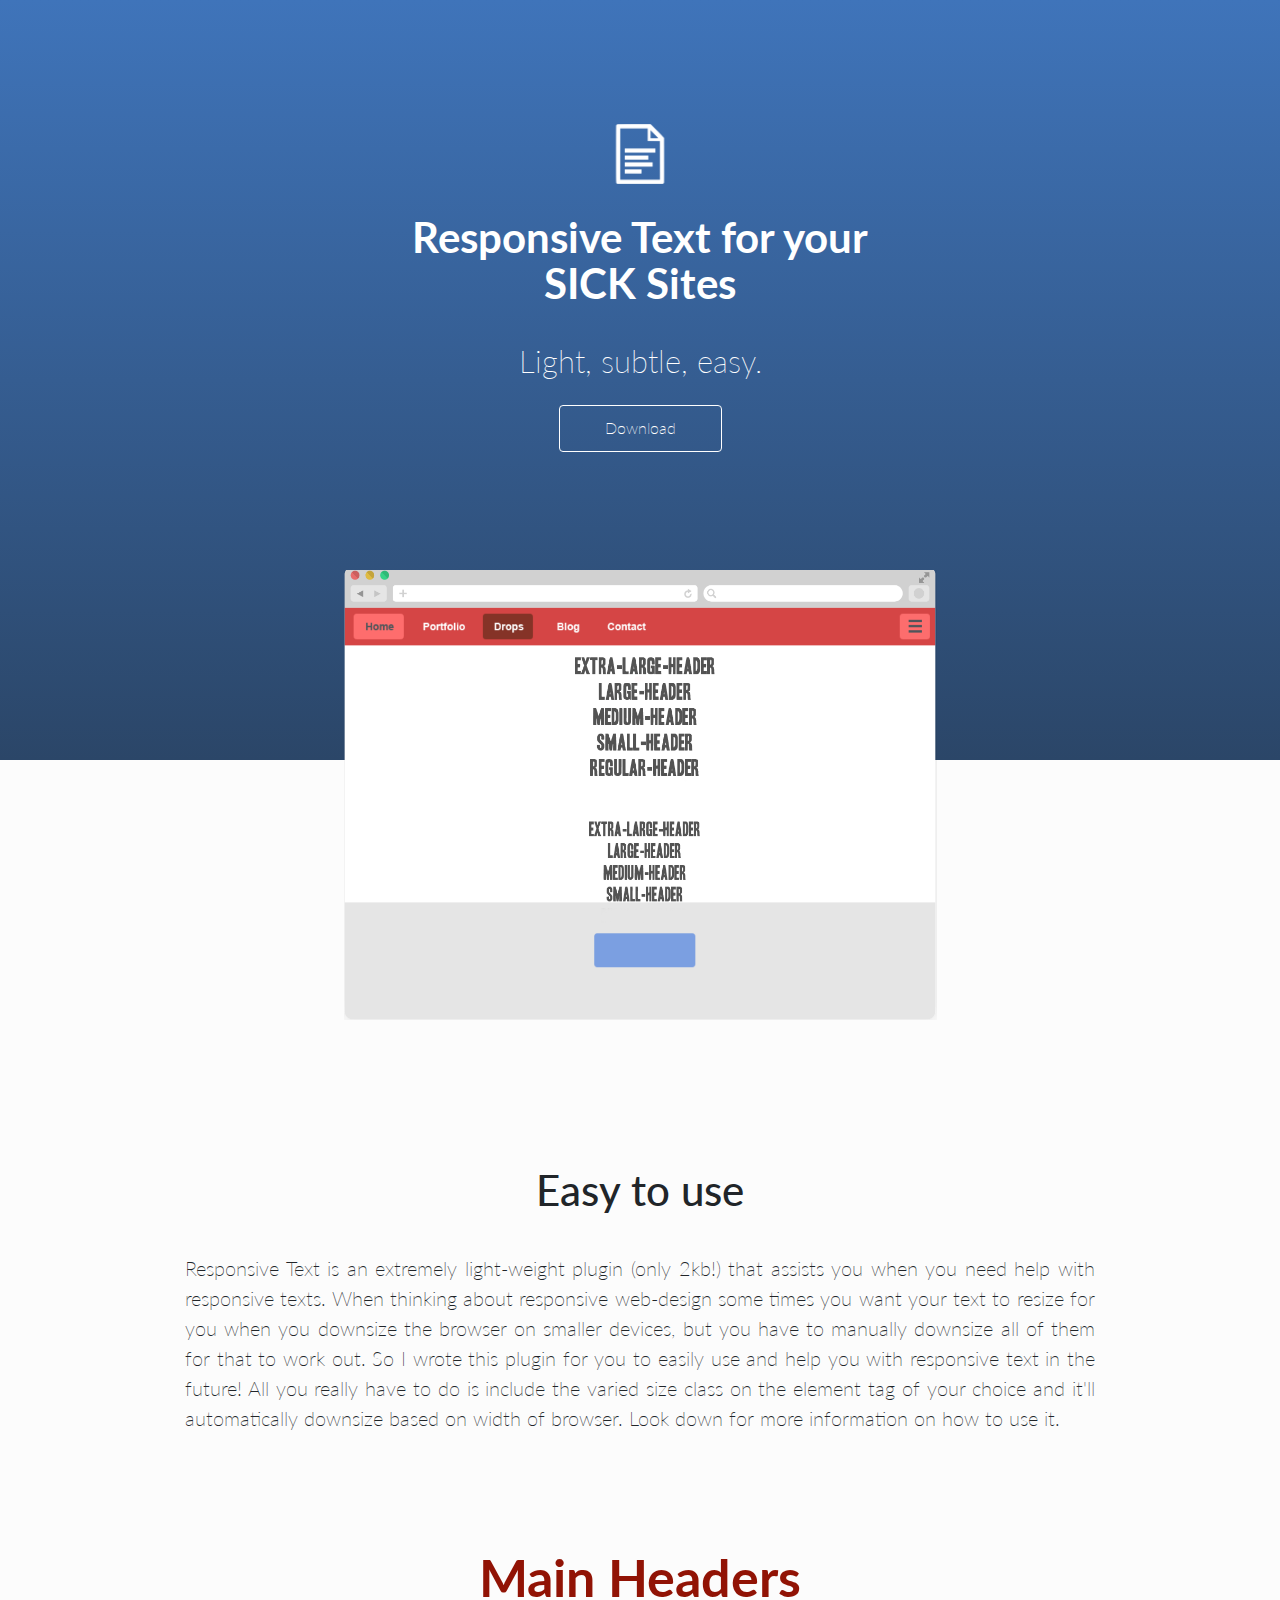
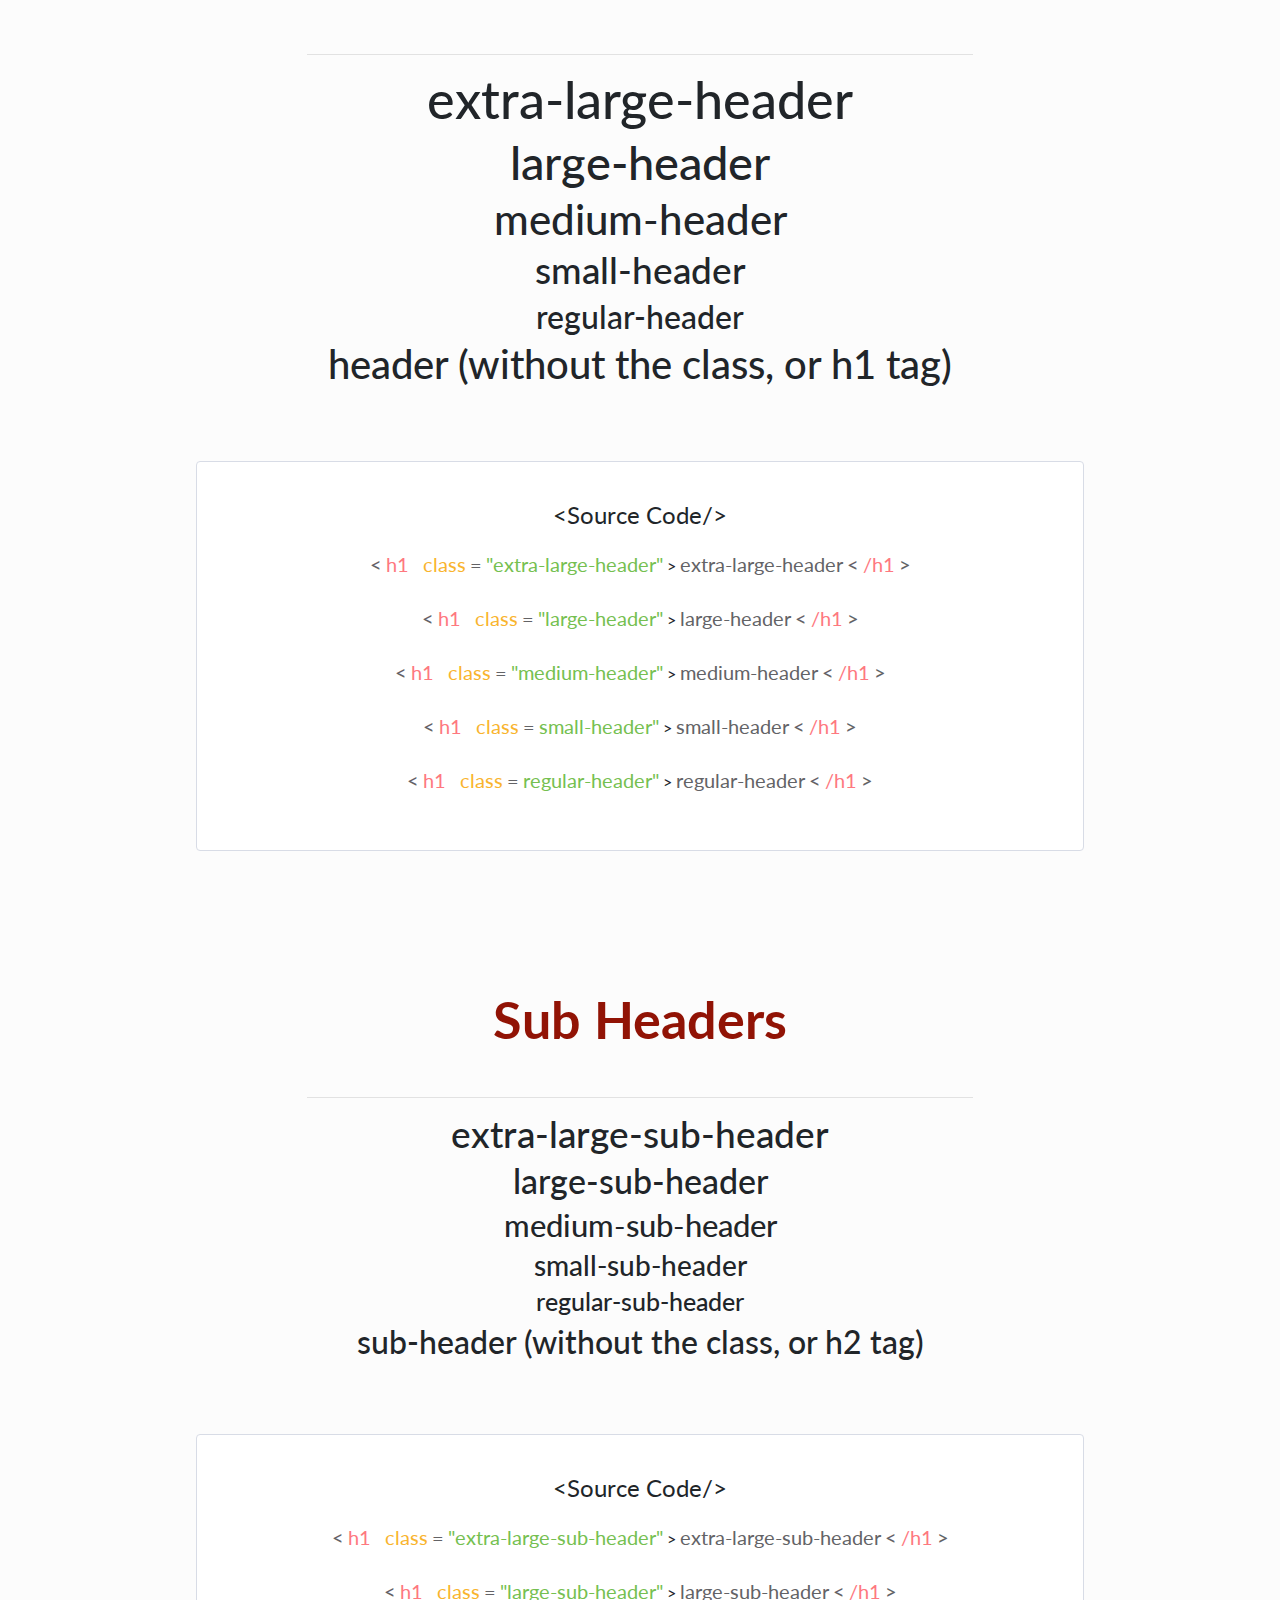
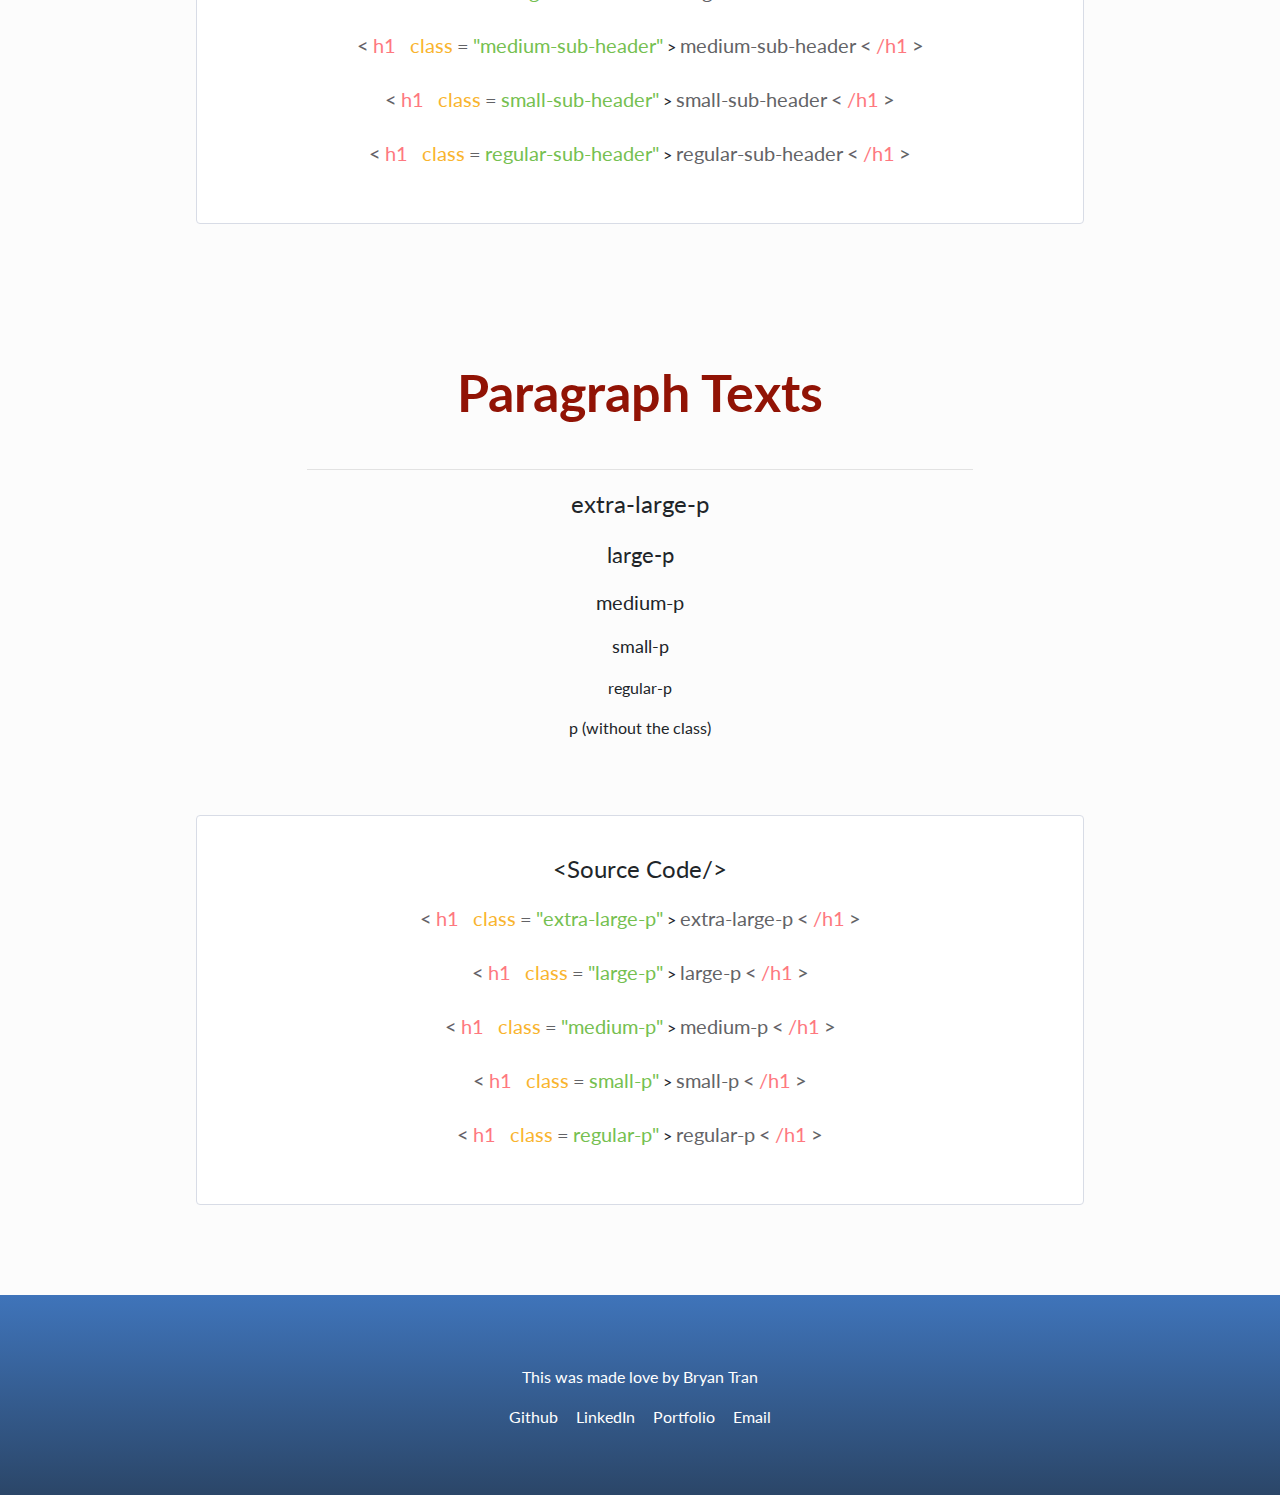
<file: index.html>
<!DOCTYPE html>
<html>

<head>
    <meta charset="utf-8">
    <meta name="viewport" content="width=device-width", initial-scale="1.0">
    <title>Responsive-Text | Lightweight CSS plugin for responsive design</title>
    <meta name="description" content="A simple lightweight plugin that allows text to downsize when reducing browser width">
    
    <!-- CSS Files -->
    <link rel="stylesheet" type="text/css" href="bootstrap.min.css">
    <link rel="stylesheet" type="text/css" href="style.css">
    <link href="https://fonts.googleapis.com/css?family=Lato|Yantramanav" rel="stylesheet">
    <link rel="stylesheet" href="dist/responsive-text.min.css">
</head>

<body>
    <div class="jumbotron">
        <div class="container">
            <div class="row">
                <div class="col-lg-12 col-md-12 col-sm-12 col-xs-12">
                    <img src="icon.png">
                    <h1 class="medium-header">Responsive Text for your <br /> SICK Sites</h1>
                    <h2 class="medium-sub-header">Light, subtle, easy.</h2>
                    <a href="https://github.com/bryantran97/responsive-text" class="button" target="_blank">Download</a>
                </div>
            </div>

            <div class="row">
                <div class="img col-lg-12 col-md-12 col-sm-12 col-xs-12"></div>
            </div>
        </div>
        <!-- end of container -->
    </div>
    <!-- end of jumbotron -->
    <div class="body-content">
        <div class="container">
            <div class="row info">
                <div class="col-lg-12 col-md-12 col-sm-12 col-xs-12">
                    <h1 class="medium-header">Easy to use</h1>
                    <p class="medium-p">Responsive Text is an extremely light-weight plugin (only 2kb!) that assists you when you need help with responsive texts. When thinking about responsive web-design some times you want your text to resize for you when you downsize the browser on smaller devices, but you have to manually downsize all of them for that to work out. So I wrote this plugin for you to easily use and help you with responsive text in the future! All you really have to do is include the varied size class on the element tag of your choice and it'll automatically downsize based on width of browser. Look down for more information on how to use it. </p>
                </div>
            </div>
            
            <div class="row main-heading-div">
                <div class="col-lg-12 col-md-12 col-sm-12 col-xs-12">

                    <h1 class="extra-large-header section-title"> Main Headers </h1>

                    <br/>
                    <hr>

                    <h1 class="extra-large-header">extra-large-header</h1>
                    <h1 class="large-header">large-header</h1>
                    <h1 class="medium-header">medium-header</h1>
                    <h1 class="small-header">small-header</h1>
                    <h1 class="regular-header"> regular-header</h1>
                    <h1>header (without the class, or h1 tag)</h1>

                    <div class="code-block">
                        <p class="extra-large-p">&lt;Source Code/&gt;</p>

                        <span class="tag medium-p">&lt;</span>
                        <span class="el medium-p">h1</span>
                        <span class="name medium-p">&nbsp; class</span>
                        <span class="tag medium-p">=</span>
                        <span class="content medium-p">"extra-large-header"</span>

                        <span clas="tag medium-p">&gt;</span>
                        <span class="text medium-p">extra-large-header</span>
                        <span class="tag medium-p">&lt;</span>
                        <span class="el medium-p">/h1</span>
                        <span class="tag medium-p">&gt;</span>
                        <br/>
                        <br/>

                        <span class="tag medium-p">&lt;</span>
                        <span class="el medium-p">h1</span>
                        <span class="name medium-p">&nbsp; class</span>
                        <span class="tag medium-p">=</span>
                        <span class="content medium-p">"large-header"</span>
                        <span clas="tag medium-p">&gt;</span>
                        <span class="text medium-p">large-header</span>
                        <span class="tag medium-p">&lt;</span>
                        <span class="el medium-p">/h1</span>
                        <span class="tag medium-p">&gt;</span>
                        <br/>
                        <br/>

                        <span class="tag medium-p">&lt;</span>
                        <span class="el medium-p">h1</span>
                        <span class="name medium-p">&nbsp; class</span>
                        <span class="tag medium-p">=</span>
                        <span class="content medium-p">"medium-header"</span>
                        <span clas="tag medium-p">&gt;</span>
                        <span class="text medium-p">medium-header</span>
                        <span class="tag medium-p">&lt;</span>
                        <span class="el medium-p">/h1</span>
                        <span class="tag medium-p">&gt;</span>
                        <br/>
                        <br/>

                        <span class="tag medium-p">&lt;</span>
                        <span class="el medium-p">h1</span>
                        <span class="name medium-p">&nbsp; class</span>
                        <span class="tag medium-p">=</span>
                        <span class="content medium-p">small-header"</span>
                        <span clas="tag medium-p">&gt;</span>
                        <span class="text medium-p">small-header</span>
                        <span class="tag medium-p">&lt;</span>
                        <span class="el medium-p">/h1</span>
                        <span class="tag medium-p">&gt;</span>
                        <br/>
                        <br/>

                        <span class="tag medium-p">&lt;</span>
                        <span class="el medium-p">h1</span>
                        <span class="name medium-p">&nbsp; class</span>
                        <span class="tag medium-p">=</span>
                        <span class="content medium-p">regular-header"</span>
                        <span clas="tag medium-p">&gt;</span>
                        <span class="text medium-p">regular-header</span>
                        <span class="tag medium-p">&lt;</span>
                        <span class="el medium-p">/h1</span>
                        <span class="tag medium-p">&gt;</span>
                    </div>

                </div>
            </div>

            <div class="row sub-heading-div">
                <div class="col-lg-12 col-md-12 col-sm-12 col-xs-12">
                    <h1 class="extra-large-header section-title"> Sub Headers </h1>

                    <br/>
                    <hr>

                    <h2 class="extra-large-sub-header">extra-large-sub-header</h2>
                    <h2 class="large-sub-header">large-sub-header</h2>
                    <h2 class="medium-sub-header">medium-sub-header</h2>
                    <h2 class="small-sub-header">small-sub-header</h2>
                    <h2 class="regular-sub-header">regular-sub-header</h2>
                    <h2>sub-header (without the class, or h2 tag)</h2>
                    <div class="code-block">
                        <p class="extra-large-p">&lt;Source Code/&gt;</p>

                        <span class="tag medium-p">&lt;</span>
                        <span class="el medium-p">h1</span>
                        <span class="name medium-p">&nbsp; class</span>
                        <span class="tag medium-p">=</span>
                        <span class="content medium-p">"extra-large-sub-header"</span>

                        <span clas="tag medium-p">&gt;</span>
                        <span class="text medium-p">extra-large-sub-header</span>
                        <span class="tag medium-p">&lt;</span>
                        <span class="el medium-p">/h1</span>
                        <span class="tag medium-p">&gt;</span>
                        <br/>
                        <br/>

                        <span class="tag medium-p">&lt;</span>
                        <span class="el medium-p">h1</span>
                        <span class="name medium-p">&nbsp; class</span>
                        <span class="tag medium-p">=</span>
                        <span class="content medium-p">"large-sub-header"</span>
                        <span clas="tag medium-p">&gt;</span>
                        <span class="text medium-p">large-sub-header</span>
                        <span class="tag medium-p">&lt;</span>
                        <span class="el medium-p">/h1</span>
                        <span class="tag medium-p">&gt;</span>
                        <br/>
                        <br/>

                        <span class="tag medium-p">&lt;</span>
                        <span class="el medium-p">h1</span>
                        <span class="name medium-p">&nbsp; class</span>
                        <span class="tag medium-p">=</span>
                        <span class="content medium-p">"medium-sub-header"</span>
                        <span clas="tag medium-p">&gt;</span>
                        <span class="text medium-p">medium-sub-header</span>
                        <span class="tag medium-p">&lt;</span>
                        <span class="el medium-p">/h1</span>
                        <span class="tag medium-p">&gt;</span>
                        <br/>
                        <br/>

                        <span class="tag medium-p">&lt;</span>
                        <span class="el medium-p">h1</span>
                        <span class="name medium-p">&nbsp; class</span>
                        <span class="tag medium-p">=</span>
                        <span class="content medium-p">small-sub-header"</span>
                        <span clas="tag medium-p">&gt;</span>
                        <span class="text medium-p">small-sub-header</span>
                        <span class="tag medium-p">&lt;</span>
                        <span class="el medium-p">/h1</span>
                        <span class="tag medium-p">&gt;</span>
                        <br/>
                        <br/>

                        <span class="tag medium-p">&lt;</span>
                        <span class="el medium-p">h1</span>
                        <span class="name medium-p">&nbsp; class</span>
                        <span class="tag medium-p">=</span>
                        <span class="content medium-p">regular-sub-header"</span>
                        <span clas="tag medium-p">&gt;</span>
                        <span class="text medium-p">regular-sub-header</span>
                        <span class="tag medium-p">&lt;</span>
                        <span class="el medium-p">/h1</span>
                        <span class="tag medium-p">&gt;</span>
                    </div>

                </div>
            </div>

            <div class="row paragraph-div">
                <div class="col-lg-12 col-md-12 col-sm-12 col-xs-12">
                    <h1 class="extra-large-header section-title"> Paragraph Texts </h1>

                    <br/>
                    <hr>

                    <p class="extra-large-p">extra-large-p</p>
                    <p class="large-p">large-p</p>
                    <p class="medium-p">medium-p</p>
                    <p class="small-p">small-p</p>
                    <p class="regular-p">regular-p</p>
                    <p>p (without the class)</p>

                    <div class="code-block">
                        <p class="extra-large-p">&lt;Source Code/&gt;</p>

                        <span class="tag medium-p">&lt;</span>
                        <span class="el medium-p">h1</span>
                        <span class="name medium-p">&nbsp; class</span>
                        <span class="tag medium-p">=</span>
                        <span class="content medium-p">"extra-large-p"</span>

                        <span clas="tag medium-p">&gt;</span>
                        <span class="text medium-p">extra-large-p</span>
                        <span class="tag medium-p">&lt;</span>
                        <span class="el medium-p">/h1</span>
                        <span class="tag medium-p">&gt;</span>
                        <br/>
                        <br/>

                        <span class="tag medium-p">&lt;</span>
                        <span class="el medium-p">h1</span>
                        <span class="name medium-p">&nbsp; class</span>
                        <span class="tag medium-p">=</span>
                        <span class="content medium-p">"large-p"</span>
                        <span clas="tag medium-p">&gt;</span>
                        <span class="text medium-p">large-p</span>
                        <span class="tag medium-p">&lt;</span>
                        <span class="el medium-p">/h1</span>
                        <span class="tag medium-p">&gt;</span>
                        <br/>
                        <br/>

                        <span class="tag medium-p">&lt;</span>
                        <span class="el medium-p">h1</span>
                        <span class="name medium-p">&nbsp; class</span>
                        <span class="tag medium-p">=</span>
                        <span class="content medium-p">"medium-p"</span>
                        <span clas="tag medium-p">&gt;</span>
                        <span class="text medium-p">medium-p</span>
                        <span class="tag medium-p">&lt;</span>
                        <span class="el medium-p">/h1</span>
                        <span class="tag medium-p">&gt;</span>
                        <br/>
                        <br/>

                        <span class="tag medium-p">&lt;</span>
                        <span class="el medium-p">h1</span>
                        <span class="name medium-p">&nbsp; class</span>
                        <span class="tag medium-p">=</span>
                        <span class="content medium-p">small-p"</span>
                        <span clas="tag medium-p">&gt;</span>
                        <span class="text medium-p">small-p</span>
                        <span class="tag medium-p">&lt;</span>
                        <span class="el medium-p">/h1</span>
                        <span class="tag medium-p">&gt;</span>
                        <br/>
                        <br/>

                        <span class="tag medium-p">&lt;</span>
                        <span class="el medium-p">h1</span>
                        <span class="name medium-p">&nbsp; class</span>
                        <span class="tag medium-p">=</span>
                        <span class="content medium-p">regular-p"</span>
                        <span clas="tag medium-p">&gt;</span>
                        <span class="text medium-p">regular-p</span>
                        <span class="tag medium-p">&lt;</span>
                        <span class="el medium-p">/h1</span>
                        <span class="tag medium-p">&gt;</span>
                    </div>
                </div>
            </div>
        </div>
    </div>
    
    <div class="footer">
        <p>This was made love by Bryan Tran</p>
        <ul>
            <a href="https://github.com/bryantran97" target="_blank"><li>Github</li></a>
            <a href="https://linkedin.com/in/bryantran97" target="_blank"><li>LinkedIn</li></a>
                <a href="http://bryan-tran.com" target="_blank"><li>Portfolio</li></a>
                <a href="mailto:bryantran97@gmail.com"><li>Email</li></a>
        </ul>
    </div>
</body>

</html>
</file>
<file: style.css>
* {
    text-align: center;
    font-family: 'Lato';
}

body {
    background-color: #fcfcfc;
}

.jumbotron {
    background: #33477c;
    background-image: linear-gradient(#3f74ba, #2b4668);
    height: 760px;
    width: 100%;
    border-radius: 0;
}

.jumbotron h1 {
    font-weight: 700;
    padding-top: 30px;
    color: white;
}

.jumbotron h2 {
    padding-top: 30px;
    color: white;
    font-weight: 200;
}

.button {
    font-family: 'Lato';
    font-size: 12px;
    position: relative;
    text-align: center;
    color: #fff;
    font-size: 1rem;
    font-weight: 200;
    background: transparent;
    border: 1px solid #fff;
    border-radius: 4px;
    top: 30px;
    padding: 12px 45px 14px 45px;
    transition: all 0.3s ease;
}

.button:hover {
    background-color: white;
}

img {
    margin-top: 60px;
    width: 60px;
    height: 60px;
}

.info {
    font-family: 'Helvetica';
    padding: 0 100px 100px 100px;
    font-weight: 200;
}

.info p {
    margin-top: 40px;
    text-align: justify;
}

.img {
    position: relative;
    top: 160px;
    background-image: url(responsive-text.png);
    background-position: center;
    background-size: contain;
    background-repeat: no-repeat;
    z-index: 200 !important;
    height: 450px;
    width: 100%;
}

.body-content {
    padding-top: 375px;
}

hr {
    width: 60%;
}

.section-title {
    color: #911305;
    font-weight: 700;
}

.sub-heading-div,
.paragraph-div {
    padding-top: 100px
}

.code-block {
    overflow: auto;
    background-color: #fff;
    border: 1px solid #D8DCE6;
    border-radius: 4px;
    width: 80%;
    margin: 75px auto 40px auto;
    padding: 35px 35px 55px 35px;
    
}

.tag,
.el,
.content,
.text,
.name {
    font-size: 1.1rem;
    color: #636366;
}

.el {
    color: #FE7880;
}

.name {
    color: #F9B42D;
}

.content {
    color: #75C050;
}

.footer {
    color: white;
    margin-top: 50px;
    width: 100%;
    height: 200px;
    background-color: #33477c;
    background-image: linear-gradient(#3f74ba, #2b4668);
}

.footer p {
    padding-top: 70px;
}

ul {
    padding: 0;
}

li {
    display: inline;
    padding: 0 7px;
    list-style: none;
    color: white;
}

a:hover {
    text-decoration: none;
}

@media only screen and (max-width : 720px) {
    
    .img {
        top: 50px;
    }
    
    .jumbotron {
        height: 600px;
    }
}
</file>
<file: dist/responsive-text.min.css>
.extra-large-header{font-size:52px}.large-header{font-size:47px}.medium-header{font-size:42px}.small-header{font-size:37px}.regular-header{font-size:32px}.extra-large-sub-header{font-size:37px}.large-sub-header{font-size:34px}.medium-sub-header{font-size:31px}.small-sub-header{font-size:28px}.regular-sub-header{font-size:25px}.extra-large-p{font-size:24px}.large-p{font-size:22px}.medium-p{font-size:20px}.small-p{font-size:18px}.regular-p{font-size:16px}@media only screen and (max-width :992px){.extra-large-header{font-size:49px}.large-header{font-size:44px}.medium-header{font-size:39px}.small-header{font-size:34px}.regular-header{font-size:29px}.extra-large-sub-header{font-size:34px}.large-sub-header{font-size:31px}.medium-sub-header{font-size:28px}.small-sub-header{font-size:25px}.regular-sub-header{font-size:22px}.extra-large-p{font-size:23px}.large-p{font-size:21px}.medium-p{font-size:19px}.small-p{font-size:17px}.regular-p{font-size:15px}}@media only screen and (max-width :768px){.extra-large-header{font-size:47px}.large-header{font-size:42px}.medium-header{font-size:37px}.small-header{font-size:32px}.regular-header{font-size:27px}.extra-large-sub-header{font-size:32px}.large-sub-header{font-size:29px}.medium-sub-header{font-size:26px}.small-sub-header{font-size:23px}.regular-sub-header{font-size:20px}.extra-large-p{font-size:22px}.large-p{font-size:20px}.medium-p{font-size:18px}.small-p{font-size:16px}.regular-p{font-size:14px}}@media only screen and (max-width:480px){.extra-large-header{font-size:45px}.large-header{font-size:40px}.medium-header{font-size:35px}.small-header{font-size:30px}.regular-header{font-size:25px}.extra-large-sub-header{font-size:29px}.large-sub-header{font-size:27px}.medium-sub-header{font-size:24px}.small-sub-header{font-size:21px}.regular-sub-header{font-size:19px}.extra-large-p{font-size:21px}.large-p{font-size:19px}.medium-p{font-size:17px}.small-p{font-size:15px}.regular-p{font-size:13px}}
</file>
